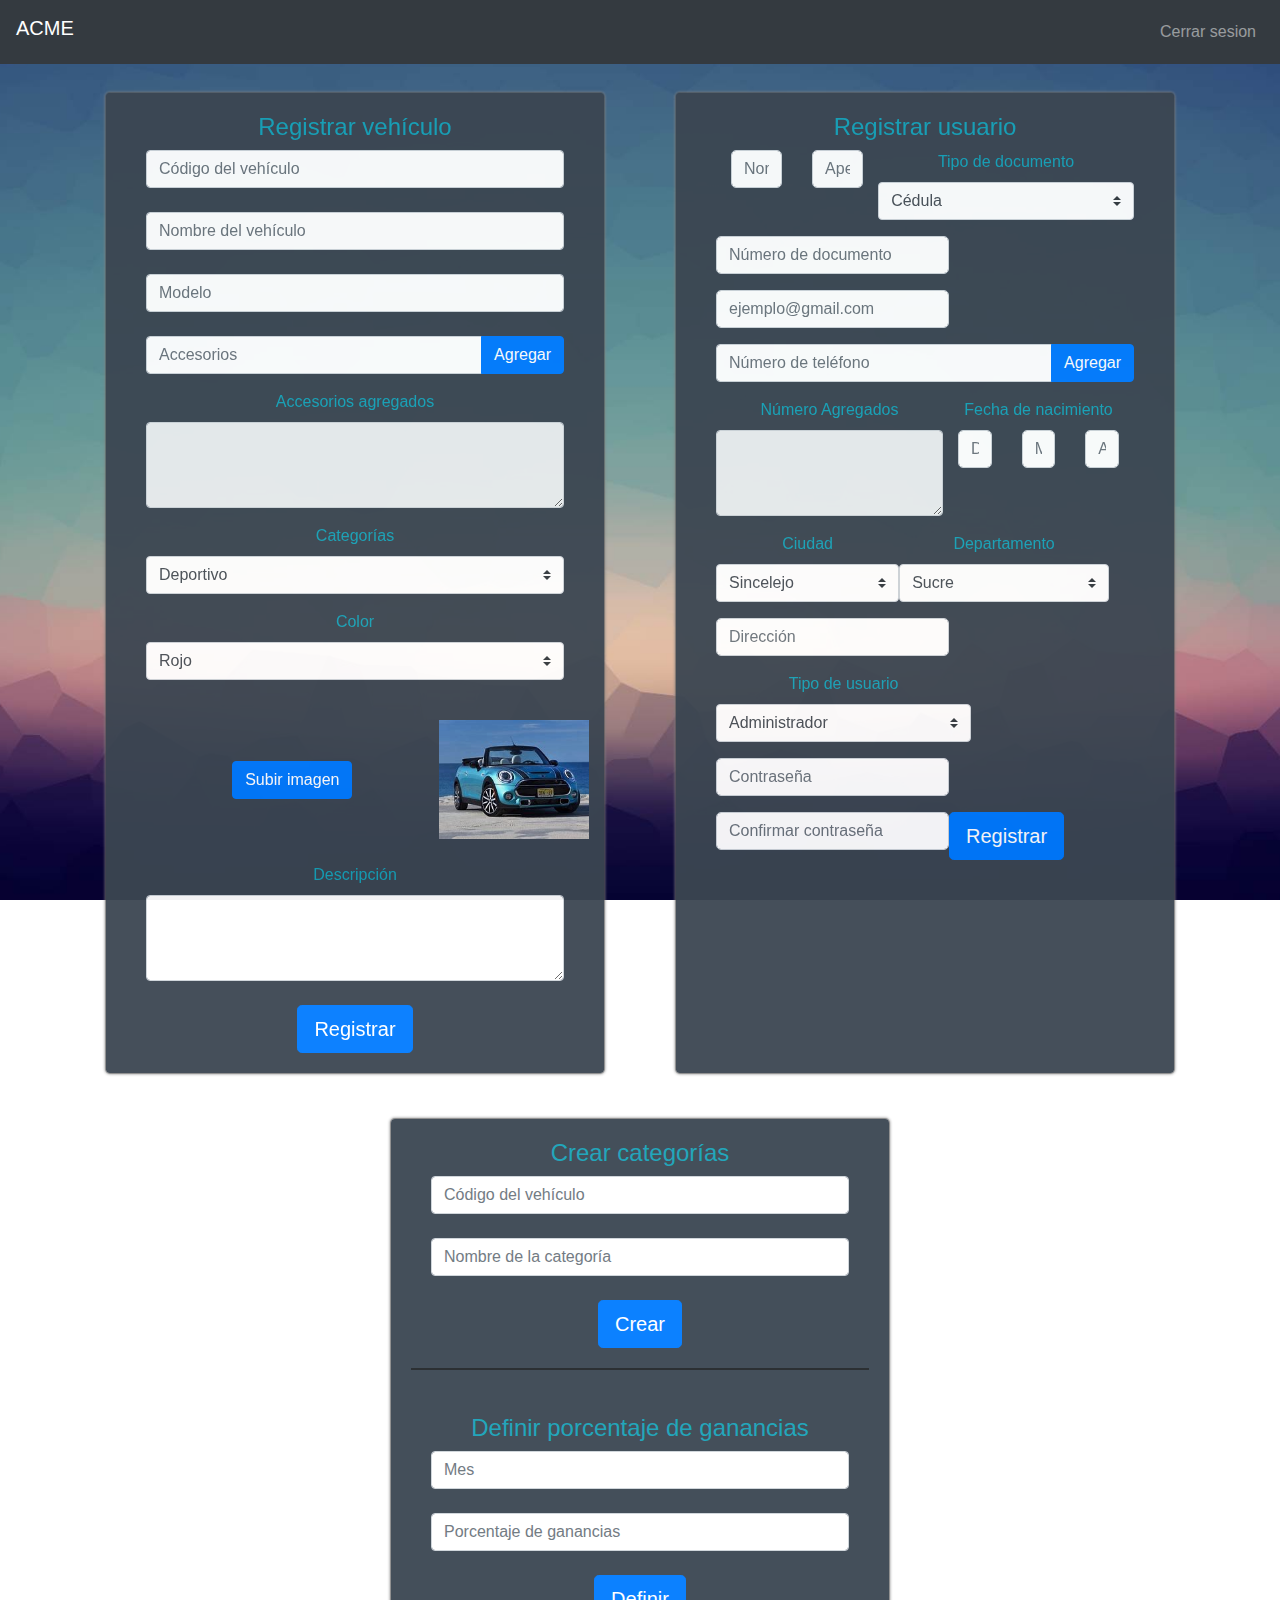
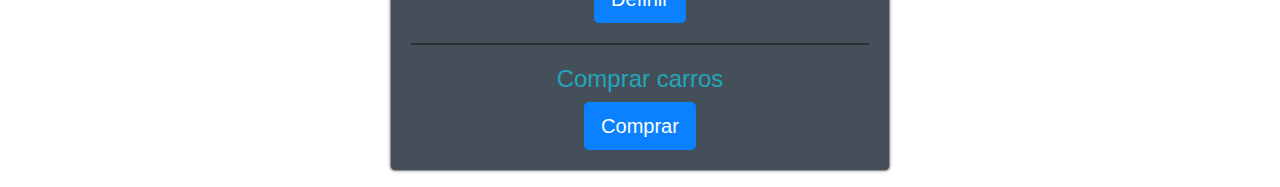
<file: prototipo/html/administrator.html>
<!DOCTYPE html>
<html lang="en">
<head>
    <meta charset="UTF-8">
    <meta http-equiv="X-UA-Compatible" content="IE=edge">
    <meta name="viewport" content="width=device-width, initial-scale=1.0">
    <title>ACME</title>
    <!-- JQUERY -->
    <script src="https://ajax.googleapis.com/ajax/libs/jquery/3.3.1/jquery.min.js"></script>
    
    <!-- FRAMEWORK BOOTSTRAP -->
    <link rel="stylesheet" href="https://maxcdn.bootstrapcdn.com/bootstrap/4.0.0/css/bootstrap.min.css">
    <script src="https://maxcdn.bootstrapcdn.com/bootstrap/4.0.0/js/bootstrap.min.js"></script>
    <link href="https://cdn.jsdelivr.net/npm/bootstrap@5.0.2/dist/css/bootstrap.min.css" rel="stylesheet" integrity="sha384-EVSTQN3/azprG1Anm3QDgpJLIm9Nao0Yz1ztcQTwFspd3yD65VohhpuuCOmLASjC" crossorigin="anonymous">
    <link rel="stylesheet" href="../css/styles2.css">
    <script src="../js/utilidades.js"></script>
</head>
<body>
    <nav class="navbar navbar-expand-lg navbar-dark bg-dark">
        <h1 class="navbar-brand">ACME</h1>
        <div class="collapse navbar-collapse" id="navbarSupportedContent">
          <ul class="navbar-nav mr-auto">
          </ul>
          <ul class="navbar-nav nav justify-content-end">
            <li class="nav-item"><a href="index.html" class="nav-link">Cerrar sesion</a></li>
          </ul>
        </div>
      </nav>
      <div class="container">
        <div class="row cols-sm-1 row-cols-md-2">
          <div class="col card mb-3 modal-dialog text-center modal-content">
            <div class="card-body">
                <h4 class="text-info">Registrar vehículo</h4>
                <form>
                  <input type="text" placeholder="Código del vehículo" class="form-control" required>
                  <br>
                  <input type="text" placeholder="Nombre del vehículo" class="form-control" required>
                  <br>
                  <input type="text" placeholder="Modelo" class="form-control" required>
                  <br>
                  <div class="input-group mb-3">
                    <input type="text" placeholder="Accesorios" class="form-control" required aria-label="Recipient's username" aria-describedby="button-addon2" id="accesorios">
                    <div class="input-group-append">
                      <button class="btn btn-primary" type="button" id="button-addon2" onclick="agregarAccesorio()">Agregar</button>
                    </div>
                  </div>
                  <div class="form-group">
                    <label for="exampleFormControlTextarea1" class="text-info">Accesorios agregados</label>
                    <textarea class="form-control" id="areas" rows="3" disabled></textarea>
                  </div>
                  <label class="text-info">Categorías</label>
                  <select class="custom-select mb-3">
                    <option selected>Deportivo</option>
                    <option value="1">Lujoso</option>
                    <option value="2">Convertible</option>
                  </select>
                  <label class="text-info">Color</label>
                  <select class="custom-select mb-3">
                    <option selected>Rojo</option>
                    <option value="1">Negro</option>
                    <option value="2">Amarillo</option>
                    <option value="3">Blanco</option>
                    <option value="4">Azul</option>
                    <option value="5">Café</option>
                  </select>
                  <br><br>
                  <div class="divContainer">
                    <div class="align-self-center">
                      <input type="file" name="archivo" id="files" style="display: none;">
                      <input type="button" value="Subir imagen" class="btn btn-primary" onclick="document.getElementById('files').click()">
                    </div>
                    <div>
                      <img src="../recursos/autoejemplo.jfif" alt="ejemplo" style="width: 150px;">
                    </div>
                  </div>
                  <br>
                  <label class="text-info">Descripción</label>
                  <textarea id="area" rows="3" class="form-control"></textarea>
                  <br>
                  <input type="submit" value="Registrar" class="btn btn-primary btn-lg">
                </form>
            </div>
      </div>
      
          <div class="col card mb-3 modal-dialog text-center modal-content">
            <div class="card-body">
              <h4 class="text-info">Registrar usuario</h4>
              <form class="col-12">
                <div class="row">
                    <div class="form-group col">
                        <input type="text" id="" required placeholder="Nombres" class="form-control">
                    </div>
                    <div class="form-group col">
                      <input type="text" id="" required placeholder="Apellidos" class="form-control">
                    </div>
                    <div>
                      <label class="text-info">Tipo de documento</label>
                      <select class="custom-select mb-3">
                        <option selected>Cédula</option>
                        <option value="1">Pasaporte</option>
                      </select>
                    </div>
                    <div class="form-group">
                      <input type="text" required placeholder="Número de documento" class="form-control">
                    </div>
                    <div class="form-group">
                      <input type="email" required placeholder="ejemplo@gmail.com" class="form-control">
                    </div>
                    <div class="input-group mb-3">
                      <input type="tel" placeholder="Número de teléfono" class="form-control" required aria-label="Recipient's username" aria-describedby="button-addon3" id="telefono1">
                      <div class="input-group-append">
                        <button class="btn btn-primary" type="button" id="button-addon3" onclick="agregarTelefono1()">Agregar</button>
                      </div>
                    </div>
                    <div class="form-group">
                      <label for="exampleFormControlTextarea1" class="text-info">Número Agregados</label>
                      <textarea class="form-control" id="area1" rows="3" disabled></textarea>
                    </div>
                      <div class="form-group col">
                        <label for="fecha" class="text-info">Fecha de nacimiento</label>
                        <div class="row">
                          <div class="form-group col">
                            <input type="text" placeholder="Dia" class="form-control">
                          </div>
                          <div class="form-group col">
                            <input type="text" placeholder="Mes" class="form-control">
                          </div>
                          <div class="form-group col">
                            <input type="text" placeholder="Año" class="form-control">
                          </div>
                        </div>
                      </div>
                      <div>
                        <label class="text-info">Ciudad</label>
                        <select class="custom-select mb-3">
                          <option selected>Sincelejo</option>
                          <option value="1">Barranquilla</option>
                          <option value="2">Cartagena</option>
                        </select>
                      </div>
                      <div>
                        <label class="text-info">Departamento</label>
                        <select class="custom-select mb-3">
                          <option selected>Sucre</option>
                          <option value="1">Atlántico</option>
                          <option value="2">Bolívar</option>
                        </select>
                      </div>
                    <div class="form-group">
                      <input type="text" placeholder="Dirección" class="form-control">
                    </div>
                    <div>
                      <label class="text-info">Tipo de usuario</label>
                      <select class="custom-select mb-3">
                        <option selected>Administrador</option>
                        <option value="1">Gerente</option>
                        <option value="2">Secretario</option>
                        <option value="3">Vendedor</option>
                      </select>
                    </div>
                      <div class="form-group">
                        <input type="password" class="form-control" placeholder="Contraseña">
                      </div>
                      <div class="form-group">
                        <input type="password" class="form-control" placeholder="Confirmar contraseña">
                      </div>
                      <div class="form-group">
                        <button type="submit" class="btn btn-primary btn-lg">Registrar</button>
                      </div>
                </div>
            </form>
            </div>
          </div>
    </div>
      </div>

      <div class="card mb-3 modal-dialog text-center modal-content">
        <div class="card-body" id="separar">
          <h4 class="text-info">Crear categorías</h4>
          <form>
            <input type="text" placeholder="Código del vehículo" class="form-control" required>
            <br>
            <input type="text" placeholder="Nombre de la categoría" class="form-control" required>
            <br>
            <input type="submit" value="Crear" class="btn btn-primary btn-lg" onclick="alert('Categoría creada')">
          </form>
        </div>
        <br>
        <div class="card-body" id="separar">
          <form>
          <h4 class="text-info">Definir porcentaje de ganancias</h4>
          <input type="text" placeholder="Mes" class="form-control" required>
          <br>
          <input type="text" placeholder="Porcentaje de ganancias" class="form-control" required>
          <br>
          <input type="submit" value="Definir" class="btn btn-primary btn-lg" onclick="alert('Porcentaje de ganancias definido')">
          </form>
        </div>
        <div class="card-body">
          <h4 class="text-info">Comprar carros</h4>
          <button type="button" class="btn btn-primary btn-lg" onclick="window.location.href='comprarcarro.html'">Comprar</button>
        </div>
      </div>
      
</body>
</html>
</file>
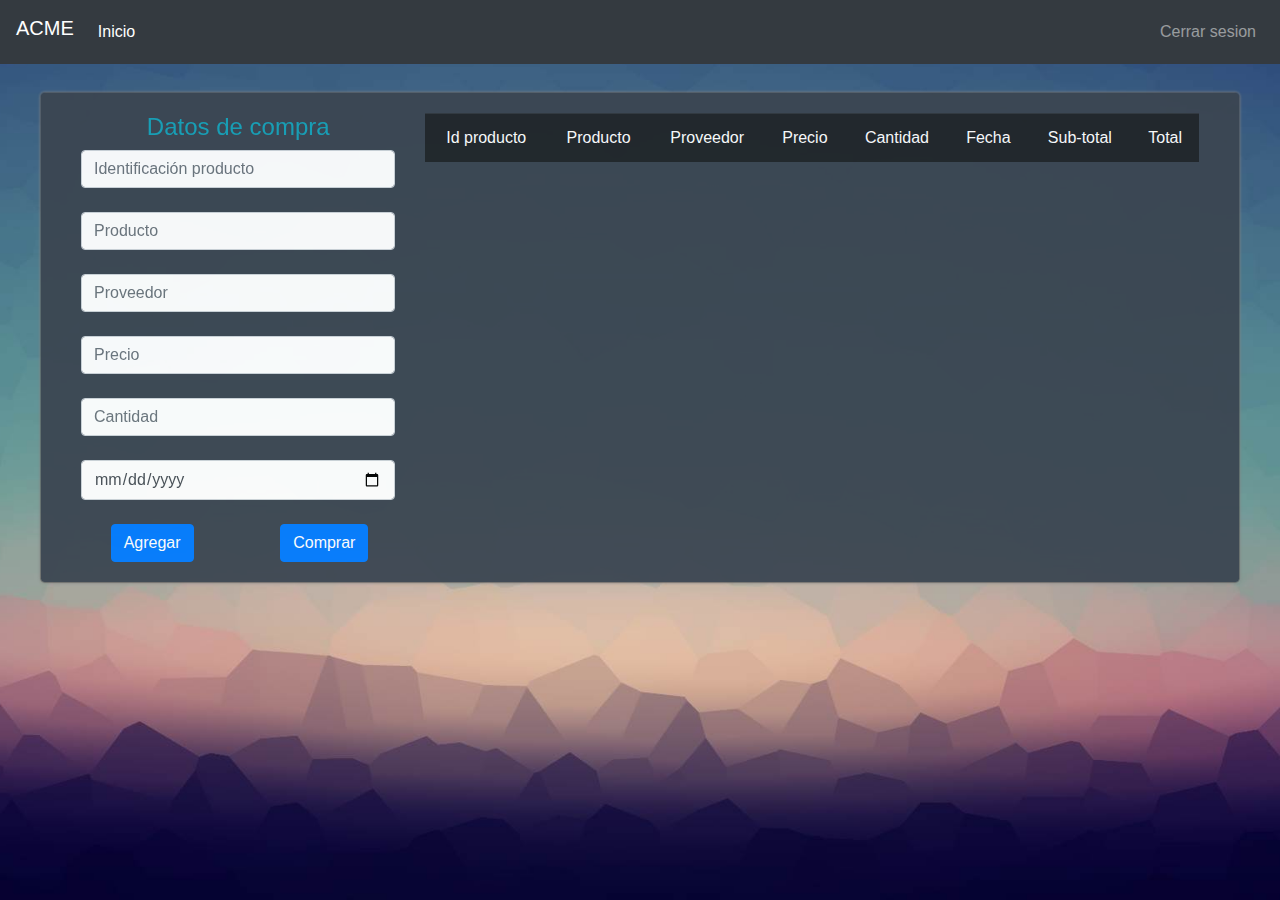
<file: prototipo/html/comprarcarro.html>
<!DOCTYPE html>
<html lang="en">
<head>
    <meta charset="UTF-8">
    <meta http-equiv="X-UA-Compatible" content="IE=edge">
    <meta name="viewport" content="width=device-width, initial-scale=1.0">
    <title>ACME</title>
        <!-- JQUERY -->
        <script src="https://ajax.googleapis.com/ajax/libs/jquery/3.3.1/jquery.min.js"></script>
    
        <!-- FRAMEWORK BOOTSTRAP -->
        <link rel="stylesheet" href="https://maxcdn.bootstrapcdn.com/bootstrap/4.0.0/css/bootstrap.min.css">
        <script src="https://maxcdn.bootstrapcdn.com/bootstrap/4.0.0/js/bootstrap.min.js"></script>
        <link href="https://cdn.jsdelivr.net/npm/bootstrap@5.0.2/dist/css/bootstrap.min.css" rel="stylesheet" integrity="sha384-EVSTQN3/azprG1Anm3QDgpJLIm9Nao0Yz1ztcQTwFspd3yD65VohhpuuCOmLASjC" crossorigin="anonymous">
        <link rel="stylesheet" href="../css/style.css">
        <script src="../js/utilidades.js"></script>
        <script lang="JavaScript">
            var total = 0;
            function agregarTabla() {
              var producto1 = document.getElementById("producto").value;
              var precio1 = document.getElementById("precio").value;
              var cantidad1 = document.getElementById("cantidad").value;
              var id1 = document.getElementById("id").value;
              var subtotal = parseInt(precio1) * parseInt(cantidad1);
              var tabla1 = document.getElementById("tabla").value;
              var fecha = document.getElementById("date").value;
              var tagTr = crearTag("tr");
              total += subtotal;
              var proveedor1 = document.getElementById("proveedor").value;
              var tagTd1 = crearTagConTexto("td",id1);
              var tagTd2 = crearTagConTexto("td",producto1);
              var tagTd8 = crearTagConTexto("td",proveedor1);
              var tagTd3 = crearTagConTexto("td",precio1);
              var tagTd4 = crearTagConTexto("td",cantidad1);
              var tagTd5 = crearTagConTexto("td",subtotal);
              var tagTd6 = crearTagConTexto("td",total);
              var tagTd7 = crearTagConTexto("td",fecha);
              
              
              agregarElementoContenedor(tagTr,tagTd1);
              agregarElementoContenedor(tagTr,tagTd2);
              agregarElementoContenedor(tagTr,tagTd8);
              agregarElementoContenedor(tagTr,tagTd7);
              agregarElementoContenedor(tagTr,tagTd3);
              agregarElementoContenedor(tagTr,tagTd4);
              agregarElementoContenedor(tagTr,tagTd5);
              agregarElementoContenedor(tagTr,tagTd6);
              agregarElementoContenedor(tabla,tagTr);
            }
          </script>
</head>
<body>
    <nav class="navbar navbar-expand-lg navbar-dark bg-dark">
        <h1 class="navbar-brand">ACME</h1>
        <div class="collapse navbar-collapse" id="navbarSupportedContent">
          <ul class="navbar-nav mr-auto">
            <li class="nav-item active">
              <a class="nav-link" href="administrator.html">Inicio<span class="sr-only">(current)</span></a>
            </li>
          </ul>
          <ul class="navbar-nav nav justify-content-end">
            <li class="nav-item"><a href="index.html" class="nav-link">Cerrar sesion</a></li>
          </ul>
        </div>
      </nav>

      <div class="card mb-3 modal-dialog text-center modal-content" style="max-width: 1200px;">
        <div class="card-body">
          <div class="row divContainer">
            <div class="col">
              <h4 class="text-info">Datos de compra</h4>
              <form>
                <input type="text" placeholder="Identificación producto" class="form-control" id="id" required>
                <br>
                <input type="text" placeholder="Producto" class="form-control" id="producto" required>
                <br>
                <input type="text" placeholder="Proveedor" class="form-control" id="proveedor" required>
                <br>
                <input type="text" placeholder="Precio" class="form-control" id="precio" required>
                <br>
                <input type="text" placeholder="Cantidad" class="form-control" id="cantidad" required>
                <br>
                <input type="date" placeholder="Fecha" class="form-control" id="date" required>
                <br>
                <div class="row">
                  <div class="col">
                    <button type="button" class="btn btn-primary" onclick="agregarTabla()">Agregar</button>
                  </div>
                  <div class="col">
                    <button type="button" class="btn btn-primary" onclick="alertar()">Comprar</button>
                  </div>
                </div>
              </form>
            </div>
            <div class="col justify-content-end">
              <table class="table table-dark" id="tabla">
                <tr>
                  <td>Id producto</td>
                  <td>Producto</td>
                  <td>Proveedor</td>
                  <td>Precio</td>
                  <td>Cantidad</td>
                  <td>Fecha</td>
                  <td>Sub-total</td>
                  <td>Total</td>
                </tr>
              </table>
            </div>
          </div>
        </div>
  </div>
</body>
</html>
</file>
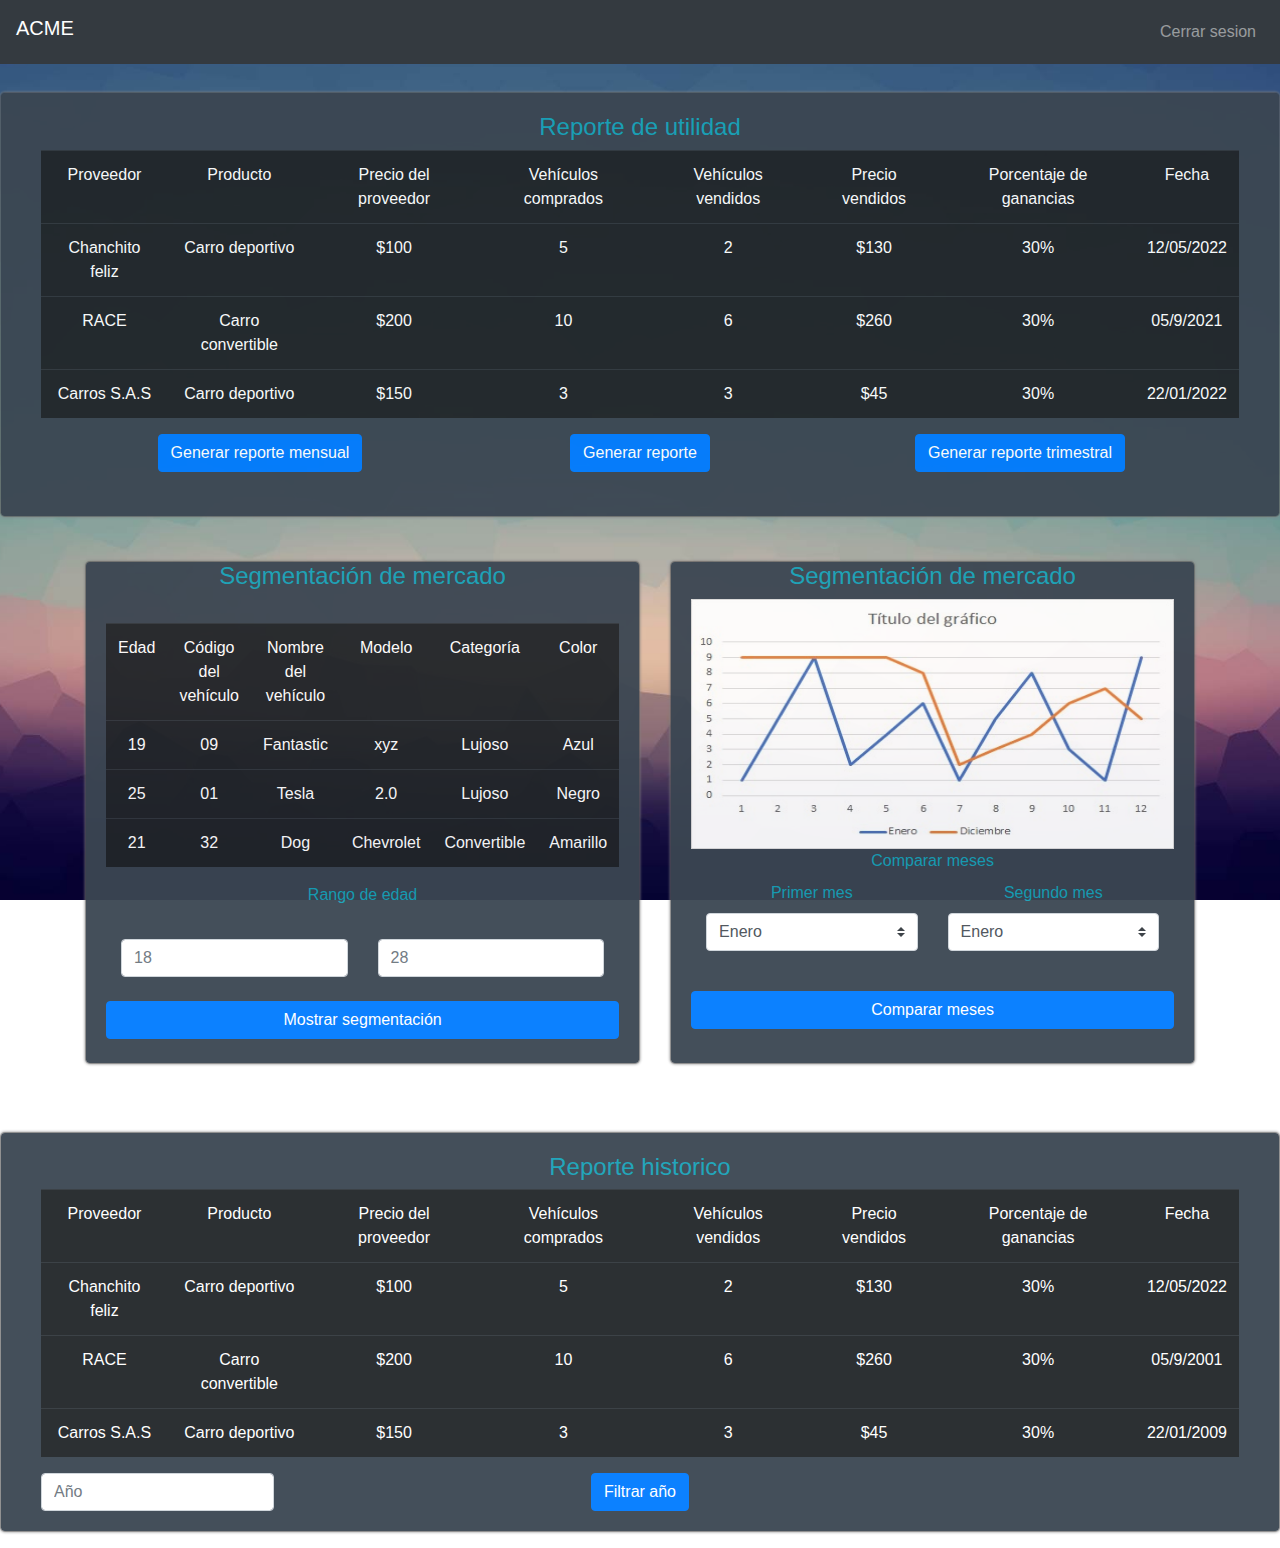
<file: prototipo/html/manager.html>
<!DOCTYPE html>
<html lang="en">
<head>
    <meta charset="UTF-8">
    <meta http-equiv="X-UA-Compatible" content="IE=edge">
    <meta name="viewport" content="width=device-width, initial-scale=1.0">
    <title>ACME</title>
    <!-- JQUERY -->
    <script src="https://ajax.googleapis.com/ajax/libs/jquery/3.3.1/jquery.min.js"></script>
    
    <!-- FRAMEWORK BOOTSTRAP -->
    <link rel="stylesheet" href="https://maxcdn.bootstrapcdn.com/bootstrap/4.0.0/css/bootstrap.min.css">
    <script src="https://maxcdn.bootstrapcdn.com/bootstrap/4.0.0/js/bootstrap.min.js"></script>
    <link href="https://cdn.jsdelivr.net/npm/bootstrap@5.0.2/dist/css/bootstrap.min.css" rel="stylesheet" integrity="sha384-EVSTQN3/azprG1Anm3QDgpJLIm9Nao0Yz1ztcQTwFspd3yD65VohhpuuCOmLASjC" crossorigin="anonymous">
    <link rel="stylesheet" href="../css/styles2.css">
</head>
<body>
    <nav class="navbar navbar-expand-lg navbar-dark bg-dark">
        <h1 class="navbar-brand">ACME</h1>
        <div class="collapse navbar-collapse" id="navbarSupportedContent">
          <ul class="navbar-nav mr-auto">
          </ul>
          <ul class="navbar-nav nav justify-content-end">
            <li class="nav-item"><a href="index.html" class="nav-link">Cerrar sesion</a></li>
          </ul>
        </div>
      </nav>
    
      <div class="card mb-3 modal-dialog text-center modal-content" style="max-width: 1300px;">
        <div class="card-body">
          <h4 class="text-info">Reporte de utilidad</h4>
          <table class="table table-dark">
            <tr>
              <td>Proveedor</td>
              <td>Producto</td>
              <td>Precio del proveedor</td>
              <td>Vehículos comprados</td>
              <td>Vehículos vendidos</td>
              <td>Precio vendidos</td>
              <td>Porcentaje de ganancias</td>
              <td>Fecha</td>
            </tr>
            <tr>
              <td>Chanchito feliz</td>
              <td>Carro deportivo</td>
              <td>$100</td>
              <td>5</td>
              <td>2</td>
              <td>$130</td>
              <td>30%</td>
              <td>12/05/2022</td>
            </tr>
            <tr>
              <td>RACE</td>
              <td>Carro convertible</td>
              <td>$200</td>
              <td>10</td>
              <td>6</td>
              <td>$260</td>
              <td>30%</td>
              <td>05/9/2021</td>
            </tr>
            <tr>
              <td>Carros S.A.S</td>
              <td>Carro deportivo</td>
              <td>$150</td>
              <td>3</td>
              <td>3</td>
              <td>$45</td>
              <td>30%</td>
              <td>22/01/2022</td>
            </tr>
          </table>
          <div class="container">
            <div class="row row-cols-sm-1 row-cols-md-2 row-cols-lg-3">
              <div class="col d-flex justify-content-center mb-4">
                <button class="btn btn-primary button" onclick="alert('Reporte generado')">Generar reporte mensual</button>
              </div>
              <div class="col d-flex justify-content-center mb-4">
                <button class="btn btn-primary button" onclick="alert('Reporte generado')">Generar reporte</button>
              </div>
              <div class="col d-flex justify-content-center mb-4">
                <button class="btn btn-primary button" onclick="alert('Reporte generado')">Generar reporte trimestral</button>
              </div>
            </div>
          </div>
        </div>
      </div>

      <div class="container">
        <div class="row row-cols-sm-1 row-cols-md-2">
          <div class="col d-flex justify-content-center mb-4">
            <div class="card mb-3 modal-dialog text-center modal-content" style="max-width: 1000px;;">
              <h4 class="text-info">Segmentación de mercado</h4>
              <br>
              <table class="table table-dark">
                <tr>
                  <td>Edad</td>
                  <td>Código del vehículo</td>
                  <td>Nombre del vehículo</td>
                  <td>Modelo</td>
                  <td>Categoría</td>
                  <td>Color</td>
                </tr>
                <tr>
                  <td>19</td>
                  <td>09</td>
                  <td>Fantastic</td>
                  <td>xyz</td>
                  <td>Lujoso</td>
                  <td>Azul</td>
                </tr>
                <tr>
                  <td>25</td>
                  <td>01</td>
                  <td>Tesla</td>
                  <td>2.0</td>
                  <td>Lujoso</td>
                  <td>Negro</td>
                </tr>
                <tr>
                  <td>21</td>
                  <td>32</td>
                  <td>Dog</td>
                  <td>Chevrolet</td>
                  <td>Convertible</td>
                  <td>Amarillo</td>
                </tr>
              </table>
              <label class="text-info">Rango de edad</label>
              <br>
              <div class="container">
                <div class="row row-cols-sm-1 row-cols-md-2">
                  <div class="col"><input type="text" class="form-control" placeholder="18" required></div>
                  <div class="col"><input type="text" class="form-control" placeholder="28" required></div>
                </div>
              </div>
              <br>
              <button class="btn btn-primary button" type="button" onclick="alert('Reporte generado')">Mostrar segmentación</button><br>
            </div>
          </div>
          <div class="col d-flex justify-content-center mb-4">
            <div class="card mb-3 modal-dialog text-center modal-content" style="max-width: 1000px;;">
              <h4 class="text-info">Segmentación de mercado</h4>
              <img src="../recursos/grafico.jpg" alt="" style="height: 250px;">
              <label class="text-info">Comparar meses</label>
              <div class="container">
                <div class="row row-cols-sm-1 row-cols-md-2">
                  <div class="col">
                    <label class="text-info">Primer mes</label>
                    <select class="custom-select mb-3">
                      <option selected>Enero</option>
                      <option value="1">Febrero</option>
                      <option value="2">Marzo</option>
                      <option value="3">Abril</option>
                      <option value="4">Mayo</option>
                      <option value="5">Junio</option>
                      <option value="6">Julio</option>
                      <option value="7">Agosto</option>
                      <option value="8">Septiembre</option>
                      <option value="9">Octubre</option>
                      <option value="10">Noviembre</option>
                      <option value="11">Diciembre</option>
                    </select>
                  </div>
                  <div class="col">
                    <label class="text-info">Segundo mes</label>
                    <select class="custom-select mb-3">
                      <option selected>Enero</option>
                      <option value="1">Febrero</option>
                      <option value="2">Marzo</option>
                      <option value="3">Abril</option>
                      <option value="4">Mayo</option>
                      <option value="5">Junio</option>
                      <option value="6">Julio</option>
                      <option value="7">Agosto</option>
                      <option value="8">Septiembre</option>
                      <option value="9">Octubre</option>
                      <option value="10">Noviembre</option>
                      <option value="11">Diciembre</option>
                    </select>
                  </div>
                </div>
              </div>
              <br>
              <button class="btn btn-primary button" type="button" onclick="alert('Reporte generado')">Comparar meses</button><br>
            </div>
          </div>
        </div>
      </div>

      <div class="card mb-3 modal-dialog text-center modal-content" style="max-width: 1300px;">
        <div class="card-body">
          <h4 class="text-info">Reporte historico</h4>
          <table class="table table-dark">
            <tr>
              <td>Proveedor</td>
              <td>Producto</td>
              <td>Precio del proveedor</td>
              <td>Vehículos comprados</td>
              <td>Vehículos vendidos</td>
              <td>Precio vendidos</td>
              <td>Porcentaje de ganancias</td>
              <td>Fecha</td>
            </tr>
            <tr>
              <td>Chanchito feliz</td>
              <td>Carro deportivo</td>
              <td>$100</td>
              <td>5</td>
              <td>2</td>
              <td>$130</td>
              <td>30%</td>
              <td>12/05/2022</td>
            </tr>
            <tr>
              <td>RACE</td>
              <td>Carro convertible</td>
              <td>$200</td>
              <td>10</td>
              <td>6</td>
              <td>$260</td>
              <td>30%</td>
              <td>05/9/2001</td>
            </tr>
            <tr>
              <td>Carros S.A.S</td>
              <td>Carro deportivo</td>
              <td>$150</td>
              <td>3</td>
              <td>3</td>
              <td>$45</td>
              <td>30%</td>
              <td>22/01/2009</td>
            </tr>
          </table>
          <form>
            <div class="position-absolute">
              <input type="text" placeholder="Año" class="form-control" required>
            </div>
            <button class="btn btn-primary button" onclick="alert('Reporte generado')">Filtrar año</button>
          </form>
        </div>
      </div>

</body>
</html>
</file>
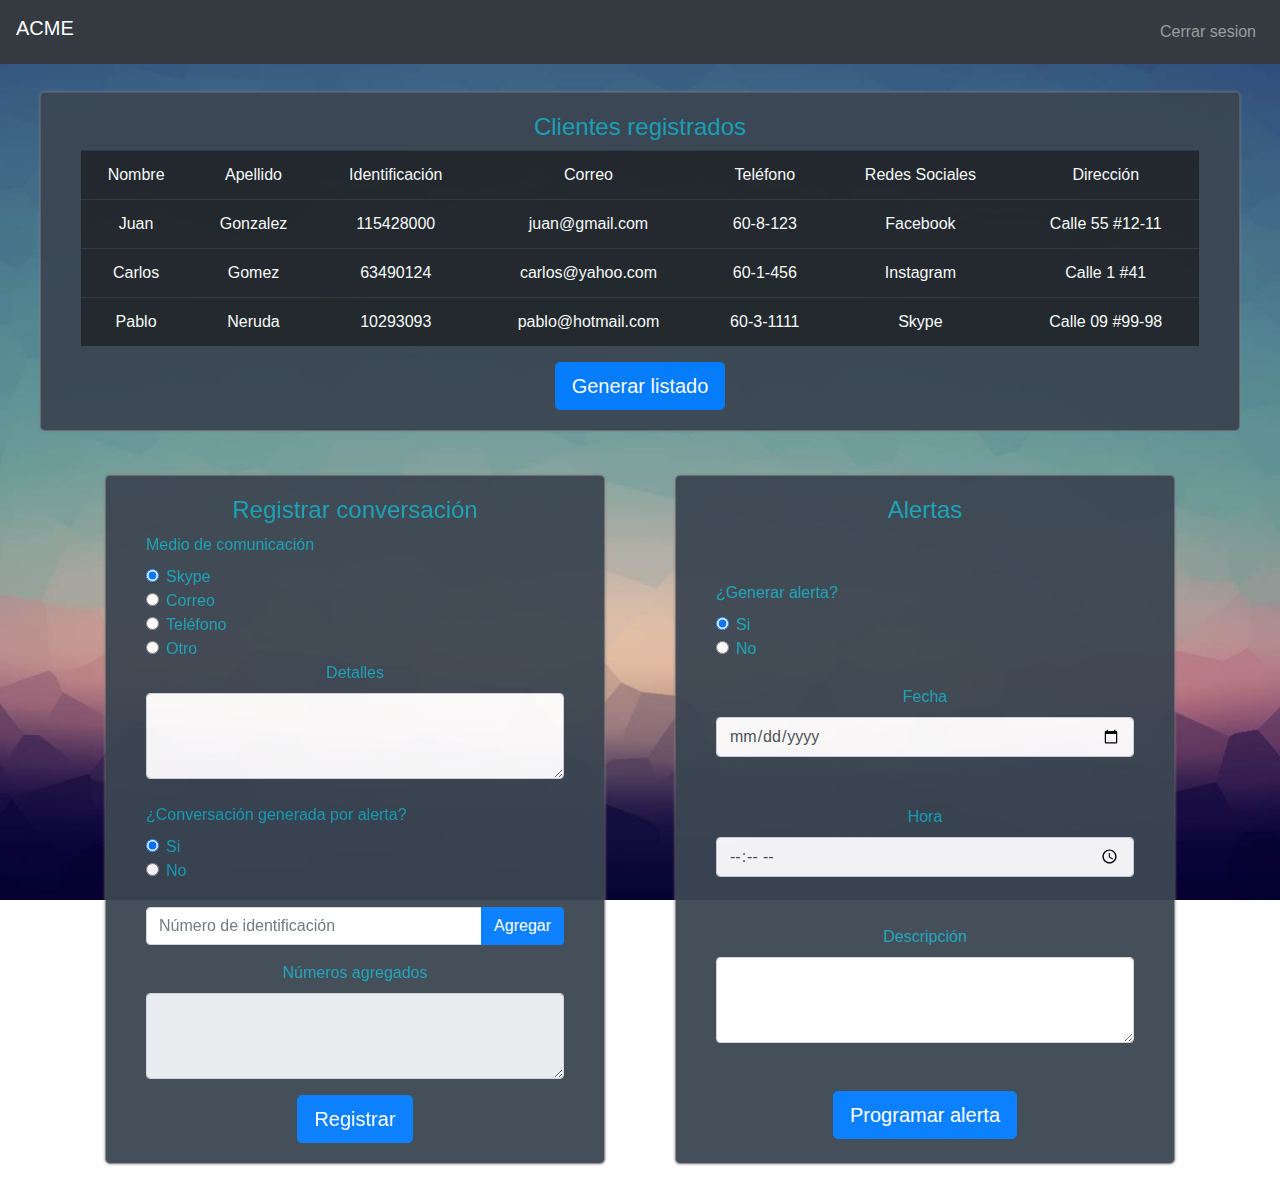
<file: prototipo/html/secretary.html>
<!DOCTYPE html>
<html lang="en">
<head>
    <meta charset="UTF-8">
    <meta http-equiv="X-UA-Compatible" content="IE=edge">
    <meta name="viewport" content="width=device-width, initial-scale=1.0">
    <title>ACME</title>
    <!-- JQUERY -->
    <script src="https://ajax.googleapis.com/ajax/libs/jquery/3.3.1/jquery.min.js"></script>
    
    <!-- FRAMEWORK BOOTSTRAP -->
    <link rel="stylesheet" href="https://maxcdn.bootstrapcdn.com/bootstrap/4.0.0/css/bootstrap.min.css">
    <script src="https://maxcdn.bootstrapcdn.com/bootstrap/4.0.0/js/bootstrap.min.js"></script>
    <link href="https://cdn.jsdelivr.net/npm/bootstrap@5.0.2/dist/css/bootstrap.min.css" rel="stylesheet" integrity="sha384-EVSTQN3/azprG1Anm3QDgpJLIm9Nao0Yz1ztcQTwFspd3yD65VohhpuuCOmLASjC" crossorigin="anonymous">

    <link rel="stylesheet" href="../css/styles2.css">
    <script src="../js/utilidades.js"></script>
</head>
<body>
    <nav class="navbar navbar-expand-lg navbar-dark bg-dark">
        <h1 class="navbar-brand">ACME</h1>
        <div class="collapse navbar-collapse" id="navbarSupportedContent">
          <ul class="navbar-nav mr-auto">
          </ul>
          <ul class="navbar-nav nav justify-content-end">
            <li class="nav-item"><a href="index.html" class="nav-link">Cerrar sesion</a></li>
          </ul>
        </div>
      </nav>
    <div class="card mb-3 modal-dialog text-center modal-content" style="max-width: 1200px;">
      <div class="card-body">
        <h4 class="text-info">Clientes registrados</h4>
        <table class="table table-dark">
          <tr>
            <td>Nombre</td>
            <td>Apellido</td>
            <td>Identificación</td>
            <td>Correo</td>
            <td>Teléfono</td>
            <td>Redes Sociales</td>
            <td>Dirección</td>
          </tr>
          <tr>
            <td>Juan</td>
            <td>Gonzalez</td>
            <td>115428000</td>
            <td>juan@gmail.com</td>
            <td>60-8-123</td>
            <td>Facebook</td>
            <td>Calle 55 #12-11</td>
          </tr>
          <tr>
            <td>Carlos</td>
            <td>Gomez</td>
            <td>63490124</td>
            <td>carlos@yahoo.com</td>
            <td>60-1-456</td>
            <td>Instagram</td>
            <td>Calle 1 #41</td>
          </tr>
          <tr>
            <td>Pablo</td>
            <td>Neruda</td>
            <td>10293093</td>
            <td>pablo@hotmail.com</td>
            <td>60-3-1111</td>
            <td>Skype</td>
            <td>Calle 09 #99-98</td>
          </tr>
        </table>
        <button type="submit" class="btn btn-primary btn-lg" onclick="alert('Lista generada')">Generar listado</button>
      </div>
    </div>
    <div class="container">
      <div class="row cols-sm-1 row-cols-md-2">
        <div class="col card mb-3 modal-dialog text-center modal-content">
          <div class="card-body">
            <h4 class="text-info">Registrar conversación</h4>
            <form>
              <div style="text-align: left;">
                <label class="text-info">Medio de comunicación</label>
                <div class="form-check">
                  <input class="form-check-input" type="radio" name="tipo" id="radio1" checked>
                  <label class="form-check-label text-info" for="flexRadioDefault1">
                    Skype
                  </label>
                </div>
                <div class="form-check">
                  <input class="form-check-input" type="radio" name="tipo" id="radio2">
                  <label class="form-check-label text-info" for="flexRadioDefault2">
                    Correo
                  </label>
                </div>
                <div class="form-check">
                  <input class="form-check-input" type="radio" name="tipo" id="radio3">
                  <label class="form-check-label text-info" for="flexRadioDefault2">
                    Teléfono
                  </label>
                </div>
                <div class="form-check">
                  <input class="form-check-input" type="radio" name="tipo" id="radio3">
                  <label class="form-check-label text-info" for="flexRadioDefault2">
                    Otro
                  </label>
                </div>
              </div>
              <label class="text-info">Detalles</label>
              <textarea class="form-control" id="area" rows="3"></textarea>
              <br>
              <div style="text-align: left;">
                <label class="text-info">¿Conversación generada por alerta?</label>
                <div class="form-check">
                  <input class="form-check-input" type="radio" name="tipo2" id="radio1" checked>
                  <label class="form-check-label text-info" for="flexRadioDefault1">
                    Si
                  </label>
                </div>
                <div class="form-check">
                  <input class="form-check-input" type="radio" name="tipo2" id="radio2">
                  <label class="form-check-label text-info" for="flexRadioDefault2">
                    No
                  </label>
                </div>
              </div>
              <br>
              <div class="input-group mb-3">
                <input type="tel" placeholder="Número de identificación" class="form-control" required aria-label="Recipient's username" aria-describedby="button-addon2" id="identificacion">
                <div class="input-group-append">
                  <button class="btn btn-primary" type="button" id="button-addon2" onclick="agregarid()">Agregar</button>
                </div>
              </div>
              <div class="form-group">
                <label for="exampleFormControlTextarea1" class="text-info">Números agregados</label>
                <textarea class="form-control" id="area3" rows="3" disabled></textarea>
              </div>
              <button type="submit" class="btn btn-primary btn-lg">Registrar</button>
            </form>
          </div>
        </div>

        <div class="col card mb-3 modal-dialog text-center modal-content">
          <div class="card-body">
            <h4 class="text-info">Alertas</h4>
            <br><br>
            <form>
              <div style="text-align: left;">
                <label class="text-info">¿Generar alerta?</label>
                <div class="form-check">
                  <input class="form-check-input" type="radio" name="tipo2" id="radio1" checked>
                  <label class="form-check-label text-info" for="flexRadioDefault1">
                    Si
                  </label>
                </div>
                <div class="form-check">
                  <input class="form-check-input" type="radio" name="tipo2" id="radio2">
                  <label class="form-check-label text-info" for="flexRadioDefault2">
                    No
                  </label>
                </div>
              </div>
              <br>
              <label class="text-info">Fecha</label>
              <input type="date" name="" id="" class="form-control" required>
              <br><br>
              <label class="text-info">Hora</label>
              <input type="time" name="" id="" class="form-control" required>
              <br><br>
              <label class="text-info">Descripción</label>
              <textarea class="form-control" id="ar" rows="3"></textarea>
              <br><br>
              <button type="submit" class="btn btn-primary btn-lg" onclick="alert('Alerta programada')">Programar alerta</button>
            </form>
          </div>
        </div>
      </div>
    </div>
</body>
</html>
</file>
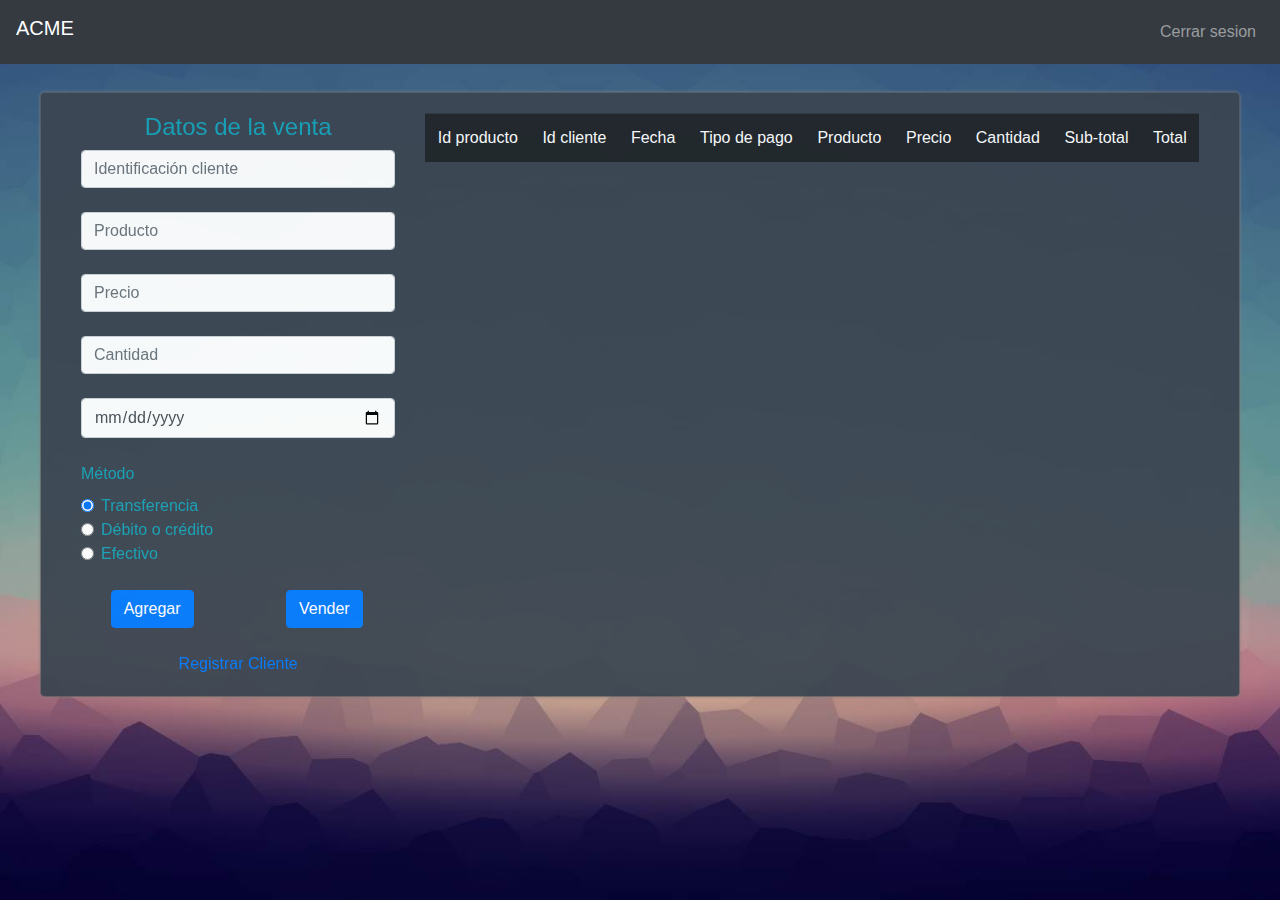
<file: prototipo/html/seller.html>
<!DOCTYPE html>
<html lang="en">
<head>
    <meta charset="UTF-8">
    <meta http-equiv="X-UA-Compatible" content="IE=edge">
    <meta name="viewport" content="width=device-width, initial-scale=1.0">
    <title>ACME</title>
    <!-- JQUERY -->
    <script src="https://ajax.googleapis.com/ajax/libs/jquery/3.3.1/jquery.min.js"></script>
    
    <!-- FRAMEWORK BOOTSTRAP -->
    <link rel="stylesheet" href="https://maxcdn.bootstrapcdn.com/bootstrap/4.0.0/css/bootstrap.min.css">
    <script src="https://maxcdn.bootstrapcdn.com/bootstrap/4.0.0/js/bootstrap.min.js"></script>
    <link href="https://cdn.jsdelivr.net/npm/bootstrap@5.0.2/dist/css/bootstrap.min.css" rel="stylesheet" integrity="sha384-EVSTQN3/azprG1Anm3QDgpJLIm9Nao0Yz1ztcQTwFspd3yD65VohhpuuCOmLASjC" crossorigin="anonymous">
    <link rel="stylesheet" href="../css/style.css">
    <script src="../js/utilidades.js"></script>
    <script lang="JavaScript">
      var contar = 0;
      var total = 0;
      function agregarTabla() {
        var producto1 = document.getElementById("producto").value;
        var precio1 = document.getElementById("precio").value;
        var cantidad1 = document.getElementById("cantidad").value;
        var id1 = document.getElementById("id").value;
        var subtotal = parseInt(precio1) * parseInt(cantidad1);
        var tabla1 = document.getElementById("tabla").value;
        var fecha = document.getElementById("date").value;
        var tagTr = crearTag("tr");
        total += subtotal;
        contar++;
        var tipoPago;
        if (document.getElementById("radio1").checked) {
          tipoPago = "Transferencia";
        } else if(document.getElementById("radio2").checked) {
          tipoPago = "Débito o crédito";
        } else{
          tipoPago = "Efectivo";
        }
        var tagTd = crearTagConTexto("td",contar);
        var tagTd1 = crearTagConTexto("td",id1);
        var tagTd2 = crearTagConTexto("td",producto1);
        var tagTd3 = crearTagConTexto("td",precio1);
        var tagTd4 = crearTagConTexto("td",cantidad1);
        var tagTd5 = crearTagConTexto("td",subtotal);
        var tagTd6 = crearTagConTexto("td",total);
        var tagTd7 = crearTagConTexto("td",fecha);
        var tagTd8 = crearTagConTexto("td",tipoPago);
        agregarElementoContenedor(tagTr,tagTd);
        agregarElementoContenedor(tagTr,tagTd1);
        agregarElementoContenedor(tagTr,tagTd7);
        agregarElementoContenedor(tagTr,tagTd8);
        agregarElementoContenedor(tagTr,tagTd2);
        agregarElementoContenedor(tagTr,tagTd3);
        agregarElementoContenedor(tagTr,tagTd4);
        agregarElementoContenedor(tagTr,tagTd5);
        agregarElementoContenedor(tagTr,tagTd6);
        agregarElementoContenedor(tabla,tagTr);
      }
    </script>
</head>
<body>
    <nav class="navbar navbar-expand-lg navbar-dark bg-dark">
        <h1 class="navbar-brand">ACME</h1>
        <div class="collapse navbar-collapse" id="navbarSupportedContent">
          <ul class="navbar-nav mr-auto">

          </ul>
          <ul class="navbar-nav nav justify-content-end">
            <li class="nav-item"><a href="index.html" class="nav-link">Cerrar sesion</a></li>
          </ul>
        </div>
      </nav>
      <div class="card mb-3 modal-dialog text-center modal-content" style="max-width: 1200px;">
            <div class="card-body">
              <div class="row divContainer">
                <div class="col">
                  <h4 class="text-info">Datos de la venta</h4>
                  <form>
                    <input type="text" placeholder="Identificación cliente" class="form-control" id="id" required>
                    <br>
                    <input type="text" placeholder="Producto" class="form-control" id="producto" required>
                    <br>
                    <input type="text" placeholder="Precio" class="form-control" id="precio" required>
                    <br>
                    <input type="text" placeholder="Cantidad" class="form-control" id="cantidad" required>
                    <br>
                    <input type="date" placeholder="Fecha" class="form-control" id="date" required>
                    <br>
                    <div style="text-align: left;">
                      <label class="text-info">Método</label>
                      <div class="form-check">
                        <input class="form-check-input" type="radio" name="tipo" id="radio1" checked>
                        <label class="form-check-label text-info" for="flexRadioDefault1">
                          Transferencia
                        </label>
                      </div>
                      <div class="form-check">
                        <input class="form-check-input" type="radio" name="tipo" id="radio2">
                        <label class="form-check-label text-info" for="flexRadioDefault2">
                          Débito o crédito
                        </label>
                      </div>
                      <div class="form-check">
                        <input class="form-check-input" type="radio" name="tipo" id="radio3">
                        <label class="form-check-label text-info" for="flexRadioDefault2">
                          Efectivo
                        </label>
                      </div>
                    </div>
                    <br>
                    <div class="row">
                      <div class="col">
                        <button type="button" class="btn btn-primary" onclick="agregarTabla()">Agregar</button>
                      </div>
                      <div class="col">
                        <button type="button" class="btn btn-primary" onclick="alert('Venta realizada')">Vender</button>
                      </div>
                    </div>
                  </form>
                  <br>
                  <a href="signupseller.html" style="text-decoration: none;">Registrar Cliente</a>
                </div>
                <div class="col justify-content-end">
                  <table class="table table-dark" id="tabla">
                    <tr>
                      <td>Id producto</td>
                      <td>Id cliente</td>
                      <td>Fecha</td>
                      <td>Tipo de pago</td>
                      <td>Producto</td>
                      <td>Precio</td>
                      <td>Cantidad</td>
                      <td>Sub-total</td>
                      <td>Total</td>
                    </tr>
                  </table>
                </div>
              </div>
            </div>
      </div>
</body>
</html>
</file>
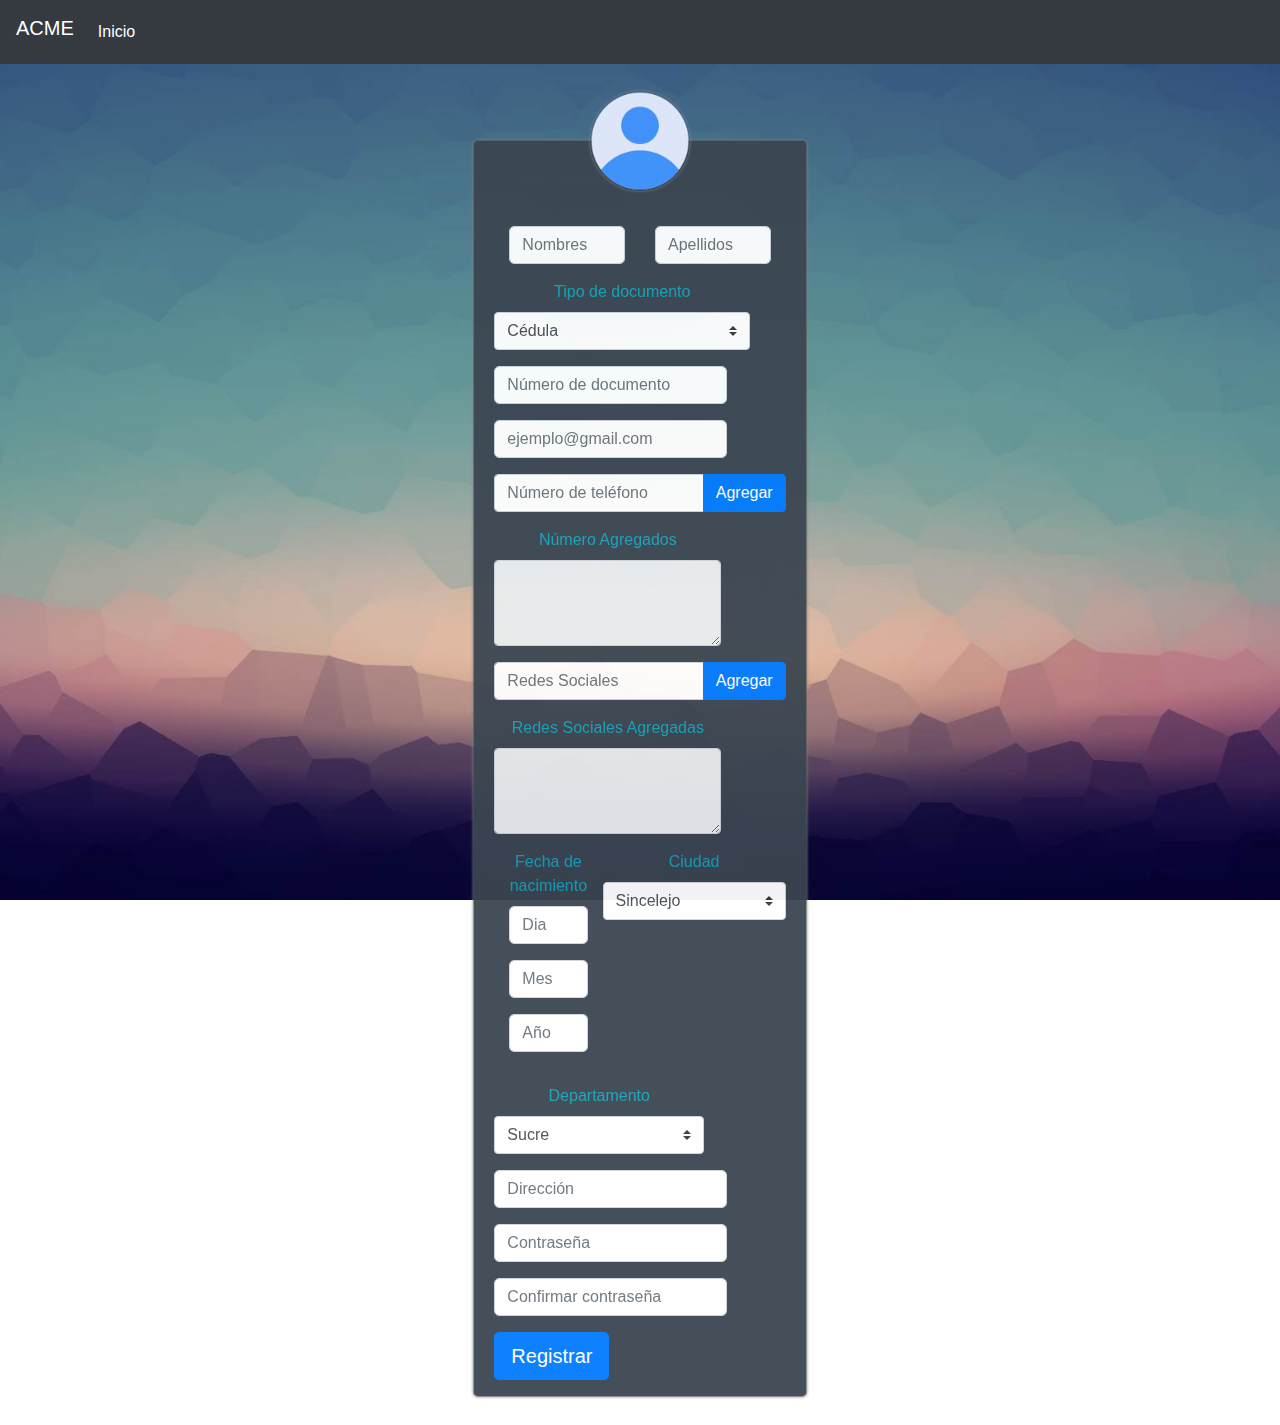
<file: prototipo/html/signupseller.html>
<!DOCTYPE html>
<html lang="en">
<head>
    <meta charset="UTF-8">
    <meta http-equiv="X-UA-Compatible" content="IE=edge">
    <meta name="viewport" content="width=device-width, initial-scale=1.0">
    <title>ACME</title>
    <!-- JQUERY -->
    <script src="https://ajax.googleapis.com/ajax/libs/jquery/3.3.1/jquery.min.js"></script>
    
    <!-- FRAMEWORK BOOTSTRAP -->
    <link rel="stylesheet" href="https://maxcdn.bootstrapcdn.com/bootstrap/4.0.0/css/bootstrap.min.css">
    <script src="https://maxcdn.bootstrapcdn.com/bootstrap/4.0.0/js/bootstrap.min.js"></script>
    <link href="https://cdn.jsdelivr.net/npm/bootstrap@5.0.2/dist/css/bootstrap.min.css" rel="stylesheet" integrity="sha384-EVSTQN3/azprG1Anm3QDgpJLIm9Nao0Yz1ztcQTwFspd3yD65VohhpuuCOmLASjC" crossorigin="anonymous">

    <!-- Nuestro CSS -->
    <link rel="stylesheet" href="../css/styles2.css">

    <script src="../js/utilidades.js"></script>
</head>
<body>
    <!-- Nav -->
    <nav class="navbar navbar-expand-lg navbar-dark bg-dark">
        <h1 class="navbar-brand">ACME</h1>
        <div class="collapse navbar-collapse" id="navbarSupportedContent">
          <ul class="navbar-nav mr-auto">
            <li class="nav-item active">
              <a class="nav-link" href="seller.html">Inicio<span class="sr-only">(current)</span></a>
            </li>
          </ul>
        </div>
      </nav>
      <!-- Contenido -->
      <br><br>
      <div class="modal-dialog text-center">
          <div class="col-sm-8 main">
              <div class="modal-content">
                  <div class="col-12 user-img">
                    <img src="../recursos/user.png" alt="">
                  </div>
                  <form class="col-12">
                      <div class="row">
                          <div class="form-group col">
                              <input type="text" id="" required placeholder="Nombres" class="form-control">
                          </div>
                          <div class="form-group col">
                            <input type="text" id="" required placeholder="Apellidos" class="form-control">
                          </div>
                          <div>
                            <label class="text-info">Tipo de documento</label>
                            <select class="custom-select mb-3">
                              <option selected>Cédula</option>
                              <option value="1">Pasaporte</option>
                            </select>
                          </div>
                          <div class="form-group">
                            <input type="text" required placeholder="Número de documento" class="form-control">
                          </div>
                          <div class="form-group">
                            <input type="email" required placeholder="ejemplo@gmail.com" class="form-control">
                          </div>
                          <div class="input-group mb-3">
                            <input type="tel" placeholder="Número de teléfono" class="form-control" required aria-label="Recipient's username" aria-describedby="button-addon2" id="telefono">
                            <div class="input-group-append">
                              <button class="btn btn-primary" type="button" id="button-addon2" onclick="agregarTelefono()">Agregar</button>
                            </div>
                          </div>
                          <div class="form-group">
                            <label for="exampleFormControlTextarea1" class="text-info">Número Agregados</label>
                            <textarea class="form-control" id="area" rows="3" disabled></textarea>
                          </div>
                          <div class="input-group mb-3">
                            <input type="tel" placeholder="Redes Sociales" class="form-control" required aria-label="Recipient's username" aria-describedby="button-addon2" id="redSocial">
                            <div class="input-group-append">
                              <button class="btn btn-primary" type="button" id="" onclick="agregarRed()">Agregar</button>
                            </div>
                          </div>
                          <div class="form-group">
                            <label for="exampleFormControlTextarea1" class="text-info">Redes Sociales Agregadas</label>
                            <textarea class="form-control" id="area2" rows="3" disabled></textarea>
                          </div>
                            <div class="form-group col">
                              <label for="fecha" class="text-info">Fecha de nacimiento</label>
                              <div class="row">
                                <div class="form-group col">
                                  <input type="text" placeholder="Dia" class="form-control">
                                </div>
                                <div class="form-group col">
                                  <input type="text" placeholder="Mes" class="form-control">
                                </div>
                                <div class="form-group col">
                                  <input type="text" placeholder="Año" class="form-control">
                                </div>
                              </div>
                            </div>
                            <div>
                              <label class="text-info">Ciudad</label>
                              <select class="custom-select mb-3">
                                <option selected>Sincelejo</option>
                                <option value="1">Barranquilla</option>
                                <option value="2">Cartagena</option>
                              </select>
                            </div>
                            <div>
                              <label class="text-info">Departamento</label>
                              <select class="custom-select mb-3">
                                <option selected>Sucre</option>
                                <option value="1">Atlántico</option>
                                <option value="2">Bolívar</option>
                              </select>
                            </div>
                          <div class="form-group">
                            <input type="text" placeholder="Dirección" class="form-control">
                          </div>
                            <div class="form-group">
                              <input type="password" class="form-control" placeholder="Contraseña">
                            </div>
                            <div class="form-group">
                              <input type="password" class="form-control" placeholder="Confirmar contraseña">
                            </div>
                            <div class="form-group">
                              <button type="submit" class="btn btn-primary btn-lg">Registrar</button>
                            </div>
                      </div>
                  </form>
              </div>
          </div>
      </div>
</body>
</html>
</file>
<file: prototipo/css/styles2.css>
body{
    background: url(../recursos/background-login.png) no-repeat center center fixed;
    background-size: cover;
}

.user-img{
    margin-top: -50px;
    margin-bottom: 35px;
}

.imgTamaño{
    height: 200px;
    width: 318px;
}
.imgTamaño1{
    height: 128px;
    width: 128px;
}

.user-img img{
    width: 100px;
    height: 100px;
    box-shadow: 0px 0px 3px #848484;
    border-radius: 50%;
}

.main{
    margin: 0 auto;
    margin-top: 2%;
    padding: 0;
}

.modal-content{
    background-color: #3b4652;
    opacity: .95;
    padding: 0 20px;
    box-shadow: 0px 0px 3px #848484;
}

.form-group input{
    border-radius: 5px;
}

.divContainer{
    display: grid;
    grid-template-columns: 70% 30%;
}

#separar{
    border-bottom: 2px solid;
}

.PiePagina{
	width: 100%;

}

.PiePagina .grupo1{
	width: 100%;
	max-width: 1600px;
	margin: auto;
	display: grid;
	grid-template-columns: repeat(3, 1fr);
	grid-gap: 50px;
	padding: 30px 0px;
}

.PiePagina .grupo1 .caja figure{
	width: 100%;
	height: 100%;
	display: flex;
	justify-content: center;
	align-items: center;
}

.PiePagina .grupo1 .caja figure img{
	width: 190px;
}

.PiePagina .grupo1 .caja h2{
	color: #fff;
	margin-bottom: 25px;
	font-size: 20px;
}

.PiePagina .grupo1 .caja p{
	color: #efefef;
	margin-bottom: 10px;
	text-align: justify;
}

.PiePagina .grupo1 .redes a{
	display: inline-block;
	text-decoration: none;
	width: 45px;
	height: 45px;
	line-height: 45px;
	color: #fff;
	margin-right: 10px;
	background-color: #828282;
	text-align: center;
	border-radius: 6px;
	transition: .3s ease all;
}


.PiePagina .grupo1 .redes a:hover{
	border-radius: 6px;

}

.PiePagina .grupo2{

	padding: 15px 10px;
	text-align: center;
	color: #fff;
}

.PiePagina .grupo2 small{
	font-size: 15px;
	font-weight: bold;
}
</file>
<file: prototipo/css/style.css>
body{
    background: url(../recursos/background-login.png) no-repeat center center fixed;
    background-size: cover;
}

.user-img{
    margin-top: -50px;
    margin-bottom: 35px;
}

.user-img img{
    width: 100px;
    height: 100px;
    box-shadow: 0px 0px 3px #848484;
    border-radius: 50%;
}

.main{
    margin: 0 auto;
    margin-top: 25%;
    padding: 0;
}

.modal-content{
    background-color: #3b4652;
    opacity: .95;
    padding: 0 20px;
    box-shadow: 0px 0px 3px #848484;
}

.form-group::before{
    font-family: "Font Awesome\ 5 Free";
    position: absolute;
    left: 28px;
    font-size: 22px;
    padding-top: 4px;
}

.form-group input{
    padding-left: 54px;
    border-radius: 5px;
}

.form-group#userU::before{
    content: "\f007";
}

.form-group#user-pass::before{
    content: "\f023";
}

.divContainer{
    display: grid;
    grid-template-columns: 30% 70%;
}
</file>
